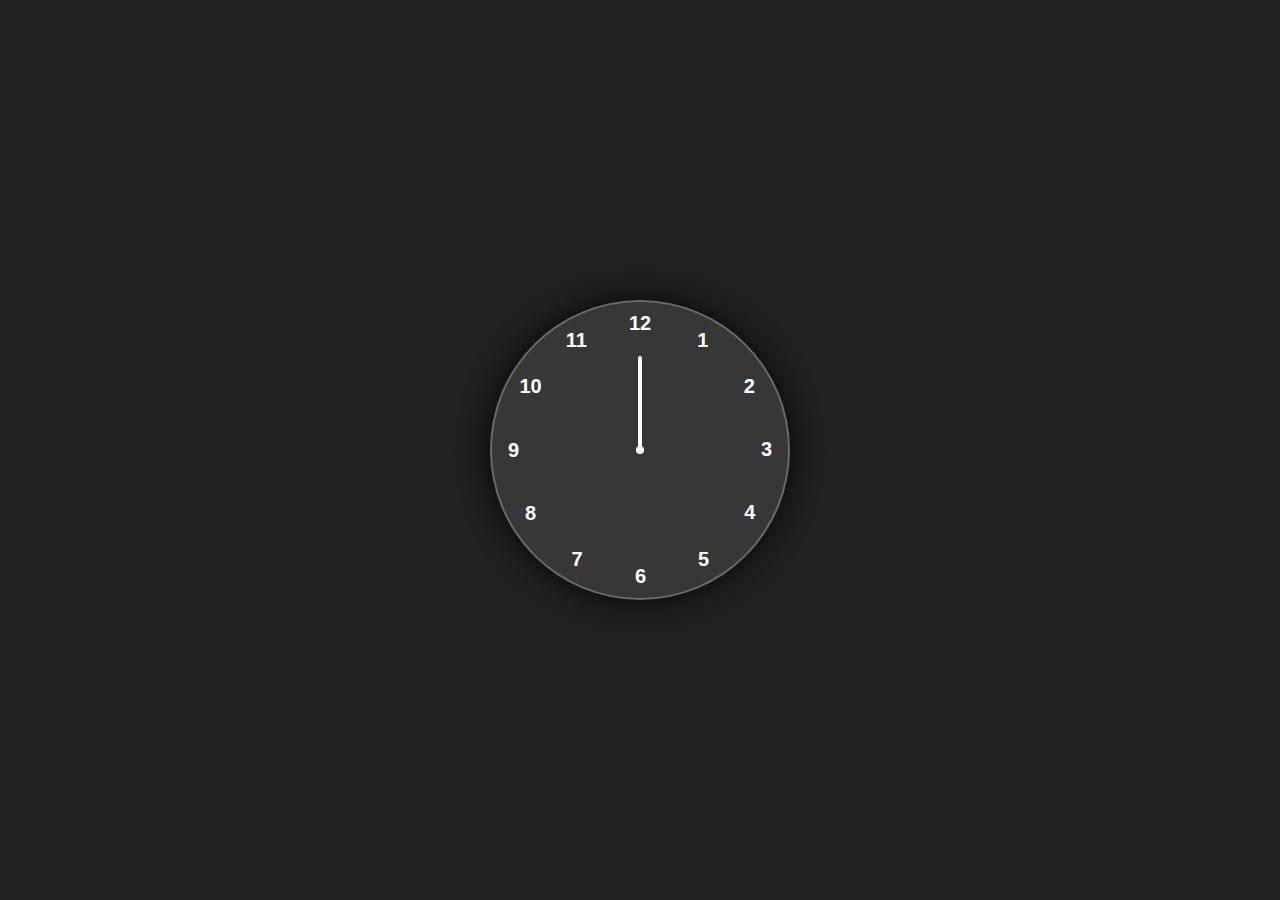
<file: Analog Clock App/index.html>
<!DOCTYPE html>
<html lang="en">
<head>
    <!-- Defines the character encoding and responsive behavior of the page -->
    <meta charset="UTF-8">
    <meta name="viewport" content="width=device-width, initial-scale=1.0">
    
    <!-- Links an external CSS file for styling the clock -->
    <link rel="stylesheet" href="style.css">
    
    <!-- The title that appears in the browser tab -->
    <title>Analog Clock</title>
</head>
<body>
    <!-- Main container for the clock, which houses the clock face and hands -->
    <div class="container">
        <div class="clock">
            <!-- Hour hand: The custom property '--clr' sets the hand's color, '--h' sets its height -->
            <div style = "--clr: #ff3d58; --h: 74px" id="hour" class="hand"><i></i></div>
            
            <!-- Minute hand: The custom property '--clr' sets the hand's color, '--h' sets its height -->
            <div style = "--clr: #00a6ff; --h: 84px" id="min" class="hand"><i></i></div>
            
            <!-- Second hand: The custom property '--clr' sets the hand's color, '--h' sets its height -->
            <div style = "--clr: #ffffff; --h: 94px" id="sec" class="hand"><i></i></div>
            
            <!-- Hour markers from 1 to 12, styled using CSS (assumed to be positioned in a circular layout) -->
            <span style="--i: 1"><b>1</b></span>
            <span style="--i: 2"><b>2</b></span>
            <span style="--i: 3"><b>3</b></span>
            <span style="--i: 4"><b>4</b></span>
            <span style="--i: 5"><b>5</b></span>
            <span style="--i: 6"><b>6</b></span>
            <span style="--i: 7"><b>7</b></span>
            <span style="--i: 8"><b>8</b></span>
            <span style="--i: 9"><b>9</b></span>
            <span style="--i: 10"><b>10</b></span>
            <span style="--i: 11"><b>11</b></span>
            <span style="--i: 12"><b>12</b></span>
        </div>
    </div>
    
    <!-- Links an external JavaScript file that will control the clock's functionality -->
    <script src="script.js"></script>
</body>
</html>
</file>
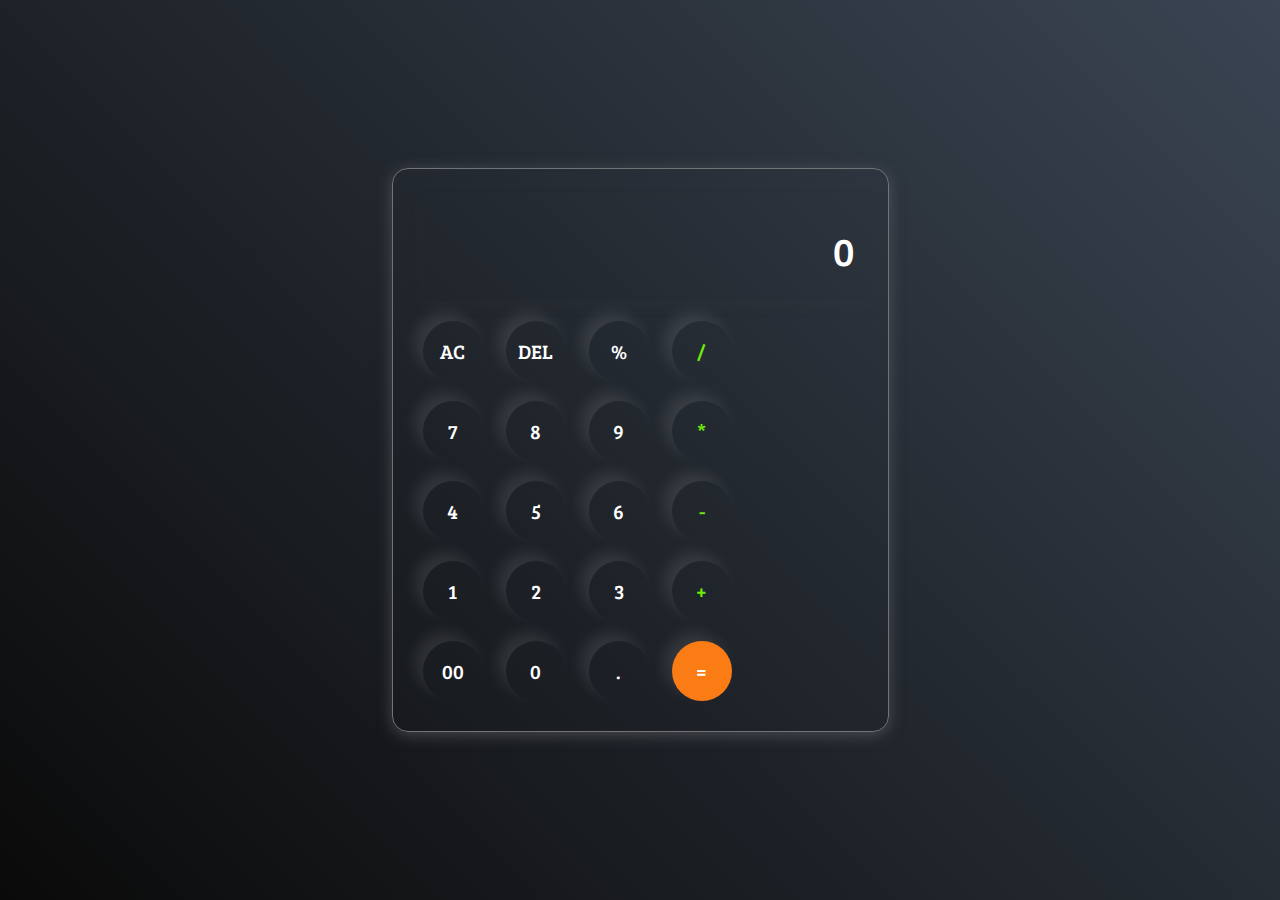
<file: Calculator App/index.html>
<!DOCTYPE html>
<html lang="en">
<head>
    <!-- Meta information about the document -->
    <meta charset="UTF-8"> <!-- Defines the character encoding as UTF-8 -->
    <meta name="viewport" content="width=device-width, initial-scale=1.0"> <!-- Ensures proper scaling on mobile devices -->
    <title>Calculator</title> <!-- Title of the webpage displayed in the browser tab -->
    
    <!-- Link to the external CSS file for styling the calculator -->
    <link rel="stylesheet" href="style.css">
</head>

<body>
    <!-- Calculator container -->
    <div class="calculator">
        <!-- Input box where numbers and results are displayed -->
        <input type="text" placeholder="0" id="inputBox"> <!-- Placeholder text set to "0" by default -->

        <!-- First row of buttons: Clear (AC), Delete (DEL), Percentage (%), and Division (/) -->
        <div>
            <button>AC</button> <!-- Clears all input -->
            <button>DEL</button> <!-- Deletes the last entered character -->
            <button>%</button> <!-- Percentage operator -->
            <button class="operator">/</button> <!-- Division operator (styled as an operator) -->
        </div>

        <!-- Second row of buttons: Numbers 7, 8, 9, and Multiplication (*) -->
        <div>
            <button>7</button> <!-- Button for number 7 -->
            <button>8</button> <!-- Button for number 8 -->
            <button>9</button> <!-- Button for number 9 -->
            <button class="operator">*</button> <!-- Multiplication operator (styled as an operator) -->
        </div>

        <!-- Third row of buttons: Numbers 4, 5, 6, and Subtraction (-) -->
        <div>
            <button>4</button> <!-- Button for number 4 -->
            <button>5</button> <!-- Button for number 5 -->
            <button>6</button> <!-- Button for number 6 -->
            <button class="operator">-</button> <!-- Subtraction operator (styled as an operator) -->
        </div>

        <!-- Fourth row of buttons: Numbers 1, 2, 3, and Addition (+) -->
        <div>
            <button>1</button> <!-- Button for number 1 -->
            <button>2</button> <!-- Button for number 2 -->
            <button>3</button> <!-- Button for number 3 -->
            <button class="operator">+</button> <!-- Addition operator (styled as an operator) -->
        </div>

        <!-- Fifth row of buttons: Double zero (00), Zero (0), Decimal point (.), and Equals (=) -->
        <div>
            <button>00</button> <!-- Button for double zero -->
            <button>0</button> <!-- Button for number 0 -->
            <button>.</button> <!-- Button for decimal point -->
            <button class="equalBtn">=</button> <!-- Equals button (styled as the "equalBtn" class) -->
        </div>
    </div>

    <!-- Link to the external JavaScript file to handle functionality -->
    <script src="script.js"></script>
</body>
</html>
</file>
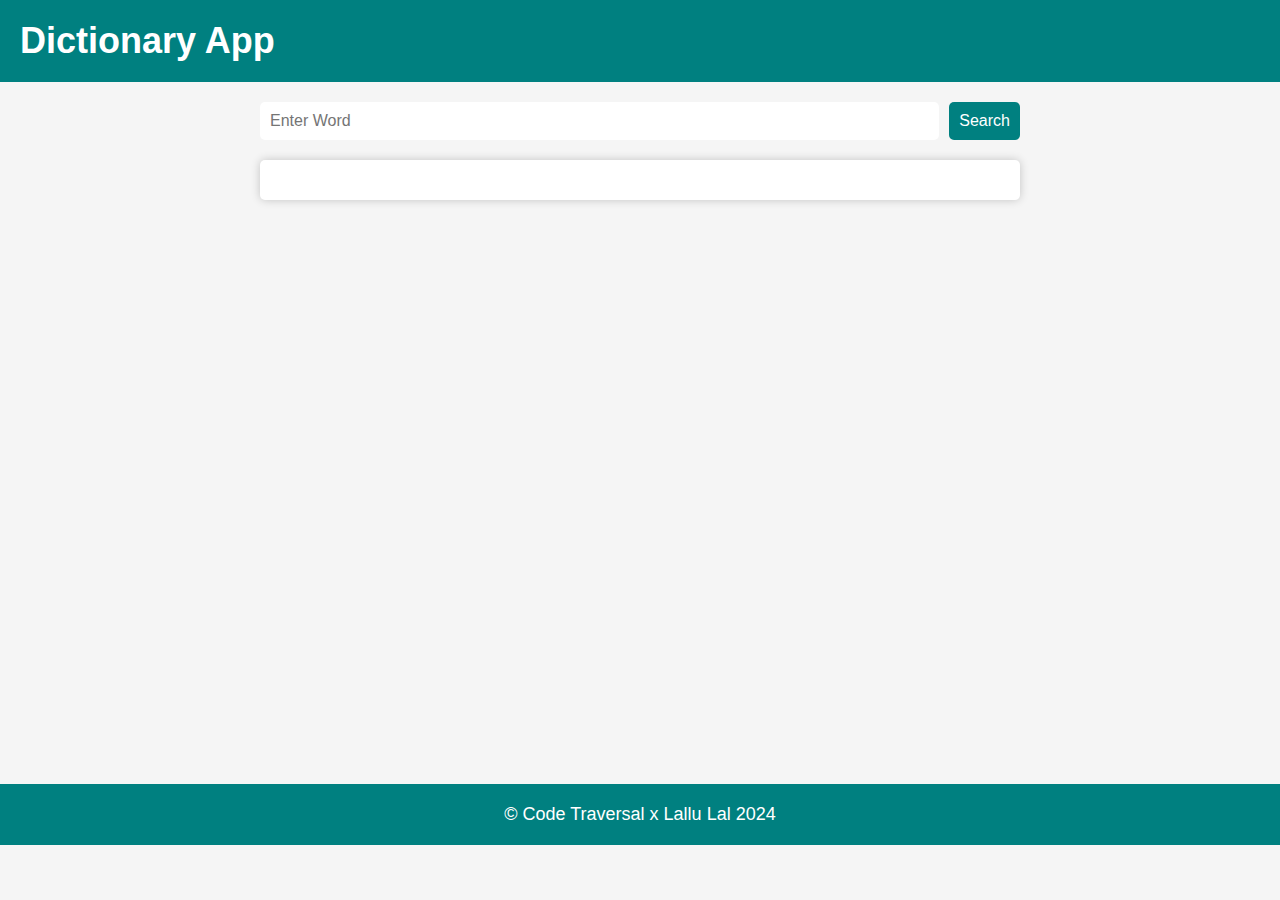
<file: Dictionary App/index.html>
<!DOCTYPE html>
<html lang="en">
<head>
    <!-- Meta information about the document -->
    <meta charset="UTF-8"> <!-- Defines the character encoding as UTF-8 -->
    <meta name="viewport" content="width=device-width, initial-scale=1.0"> <!-- Ensures proper scaling on mobile devices -->
    <title>Dictionary App - JavaScript Project</title> <!-- Title of the webpage displayed in the browser tab -->
    
    <!-- Link to external CSS file for styling -->
    <link rel="stylesheet" href="style.css"> <!-- This link imports the CSS file for styling the page -->
</head>

<body>
    <!-- Header section of the webpage -->
    <header>
        <!-- Navigation section inside the header -->
        <nav>
            <!-- Main heading of the app -->
            <h1>Dictionary App</h1> <!-- Title of the app displayed in the header -->
        </nav>
    </header>

    <!-- Main content area of the webpage -->
    <main>
        <!-- The form where users will input words to search for -->
        <form action="">
            <!-- Input field for users to enter the word they want to search -->
            <input type="text" placeholder="Enter Word"> <!-- Placeholder text helps users know what to enter -->
            <!-- Submit button to trigger the search functionality -->
            <button type="submit">Search</button> <!-- Button triggers the search functionality -->
        </form>

        <!-- Div where the search results will be displayed dynamically -->
        <div class="result"></div> <!-- This section will be populated with data from the JavaScript code -->
    </main>

    <!-- Footer section -->
    <footer>
        <p>&copy; Code Traversal x Lallu Lal 2024</p> <!-- Footer copyright information -->
    </footer>

    <!-- Link to external JavaScript file -->
    <script src="script.js"></script> <!-- This script tag imports the JavaScript file that handles the functionality -->
</body>
</html>
</file>
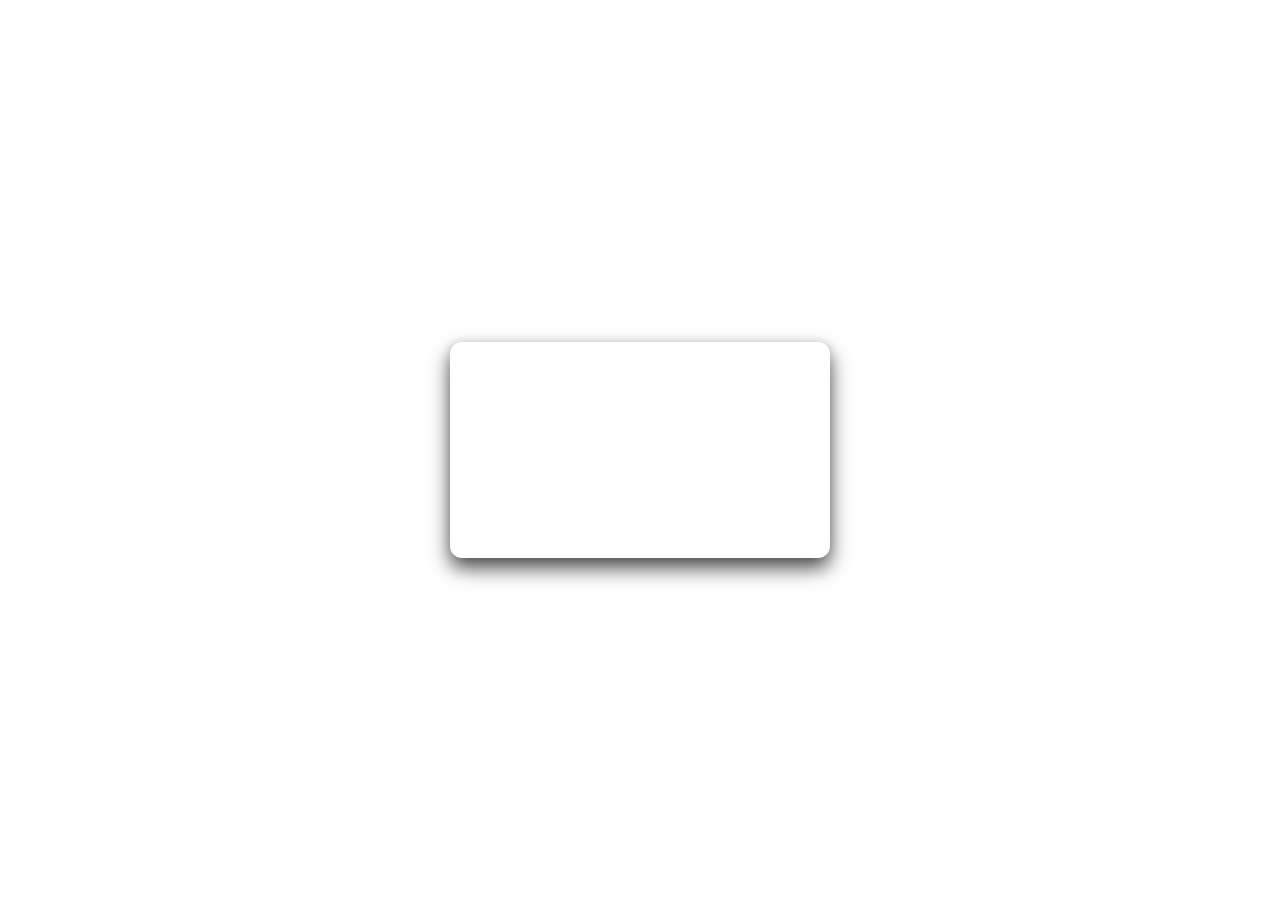
<file: Digital Clock/index.html>
<!DOCTYPE html>
<html lang="en">
<!-- Specifies the document type and declares it as HTML5. The "lang" attribute in <html> specifies the language of the content as English. -->
<head>
    <!-- <head> contains metadata and other important information for the document, but it is not visible in the browser. -->

    <meta charset="UTF-8">
    <!-- Specifies the character encoding for the document, ensuring it displays special characters correctly. "UTF-8" is a standard encoding. -->

    <meta name="viewport" content="width=device-width, initial-scale=1.0">
    <!-- Ensures that the page is responsive and scales properly on different devices. The "width=device-width" makes the page use the full width of the device's screen, and "initial-scale=1.0" sets the initial zoom level. -->

    <link rel="stylesheet" href="style.css">
    <!-- Links an external CSS file named "style.css" to style the HTML elements on the page. -->

    <title>Digital Clock</title>
    <!-- Specifies the title of the page that will be displayed on the browser tab. -->
</head>

<body>
    <!-- The <body> tag contains the visible content of the web page. -->

    <div class="clock">
        <!-- Creates a container (a <div>) for the clock. The class "clock" can be styled using CSS in the linked "style.css". -->
        
        <h1 id="time"></h1>
        <!-- A heading element (<h1>) where the current time will be displayed. It has an "id" of "time" to uniquely identify it for JavaScript manipulation. -->

        <span id="timeformat"></span>
        <!-- A <span> element where you can add the time format (e.g., AM/PM) next to the time. It also has a unique "id" for future JavaScript use. -->
    </div>

    <script src="script.js"></script>
    <!-- Links an external JavaScript file named "script.js" that will handle the logic for the digital clock. -->
</body>
</html>
</file>
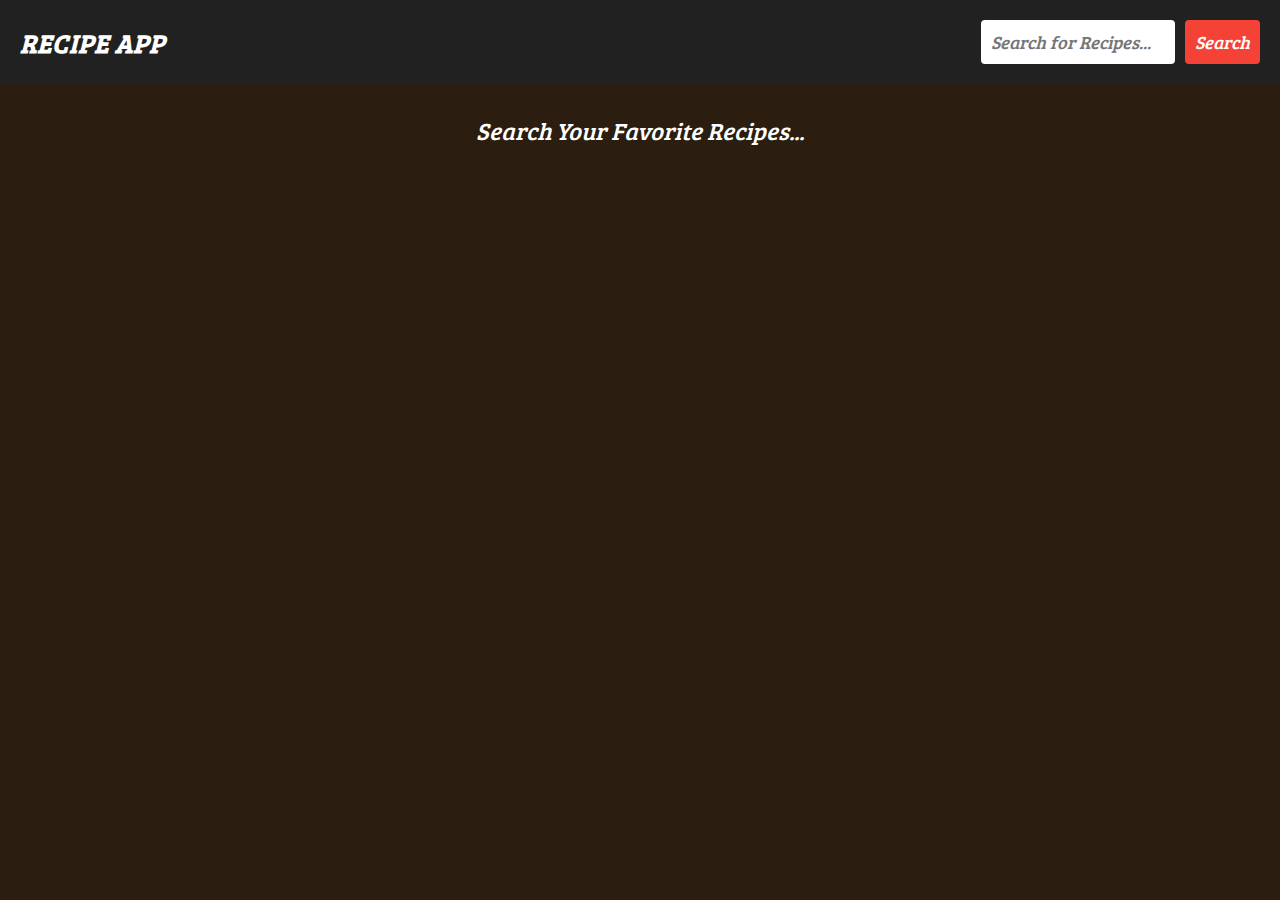
<file: Recipe App/index.html>
<!DOCTYPE html>
<html lang="en">
<head>
    <!-- Meta information about the document -->
    <meta charset="UTF-8"> <!-- Defines the character encoding as UTF-8 -->
    <meta name="viewport" content="width=device-width, initial-scale=1.0"> <!-- Ensures the page scales well on mobile devices -->

    <!-- Link to the external CSS file for styling the Recipe App -->
    <link rel="stylesheet" href="style.css">

    <!-- Link to the Font Awesome library for icons -->
    <link rel="stylesheet" href="https://cdnjs.cloudflare.com/ajax/libs/font-awesome/5.15.1/css/all.min.css" 
        integrity="sha512-+4zCK9k+qNFUR5X+cKL9EIR+ZOhtIloNl9GIKS57V1MyNsYpYcUrUeQc9vNfzsWfV28IaLL3i96P9sdNyeRssA==" 
        crossorigin="anonymous" referrerpolicy="no-referrer" />

    <!-- Page title -->
    <title>Recipe App</title>
</head>

<body>
    <!-- Header section -->
    <header>
        <nav>
            <!-- App title -->
            <h1>Recipe App</h1>

            <!-- Search form -->
            <form>
                <!-- Text input field for searching recipes -->
                <input type="text" placeholder="Search for Recipes..." class="searchBox">
                
                <!-- Submit button for the search -->
                <button type="submit" class="searchBtn">Search</button>
            </form>
        </nav>
    </header>

    <!-- Main content section -->
    <main>
        <section>
            <!-- Container to hold and display recipe search results -->
            <div class="recipe-container">
                <!-- Default message prompting users to search for recipes -->
                <h2>Search Your Favorite Recipes...</h2>
            </div>

            <!-- Container to display individual recipe details -->
            <div class="recipe-details">
                <!-- Close button for the recipe details section, using a Font Awesome icon -->
                <button type="button" class="recipe-close-btn">
                    <i class="fas fa-times"></i> <!-- Font Awesome icon for 'close' (a cross mark) -->
                </button>
                
                <!-- Content area to display details of the selected recipe -->
                <div class="recipe-details-content"></div>
            </div>
        </section>
    </main>

    <!-- Link to the external JavaScript file that will handle functionality -->
    <script src="script.js"></script>
</body>
</html>
</file>
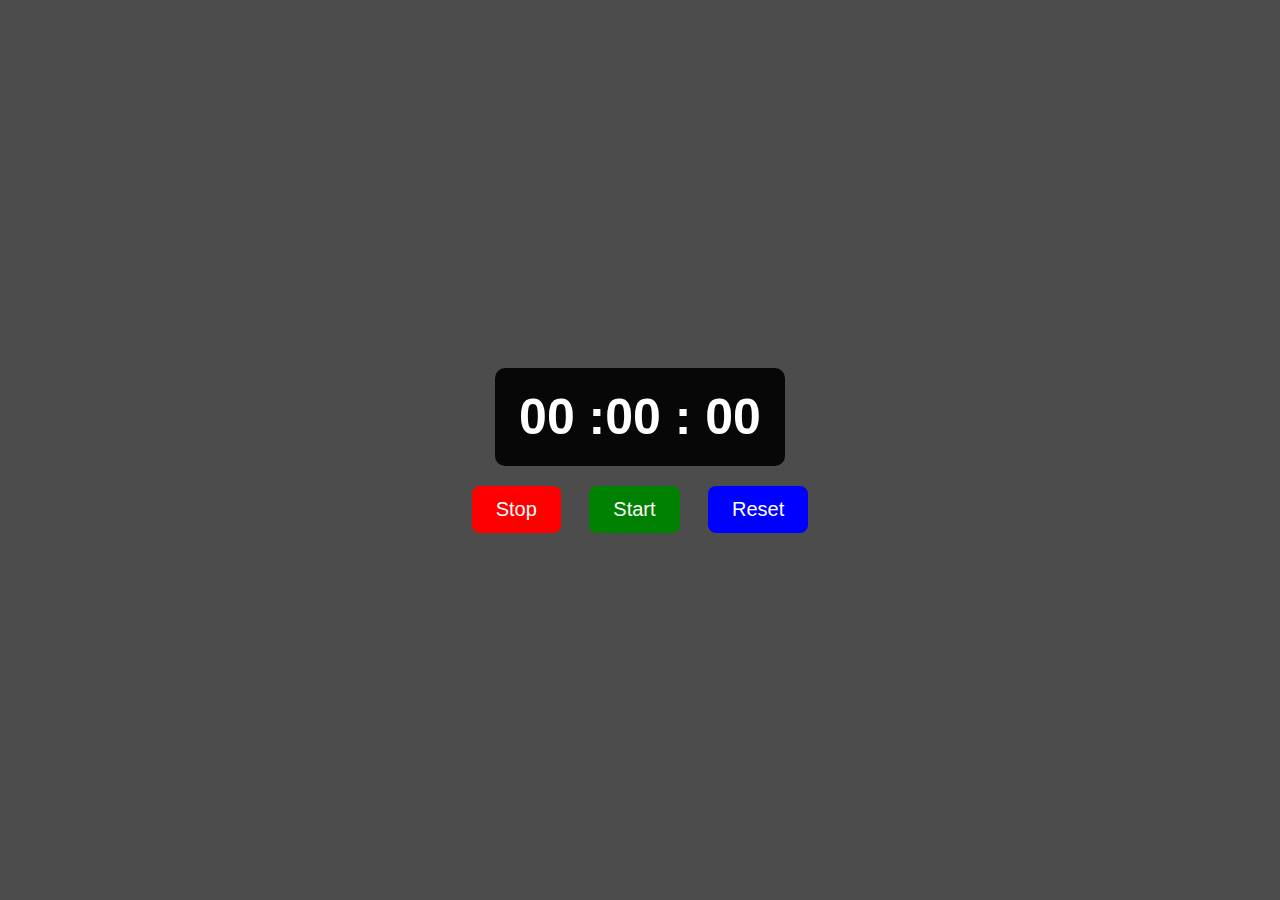
<file: StopWach App/index.html>
<!DOCTYPE html>
<html lang="en">
<head>
    <!-- Metadata settings for character encoding and responsive design -->
    <meta charset="UTF-8">
    <meta name="viewport" content="width=device-width, initial-scale=1.0">
    
    <!-- Link to an external stylesheet (CSS) for styling the stopwatch -->
    <link rel="stylesheet" href="style.css">
    
    <!-- Title of the webpage that will be displayed on the browser tab -->
    <title>StopWatch</title>
</head>
<body>
    <!-- Stopwatch display container -->
    <div class="stopwatch">
        <!-- Display area for the timer (initially set to 00:00:00) -->
        <div class="timerDisplay">00 :00 : 00</div>
    </div>
    
    <!-- Button controls for Start, Stop, and Reset -->
    <div class="buttons">
        <!-- Stop button, with red color defined using the custom CSS property '--clr' -->
        <button id="stopBtn" class="btn" style="--clr:red">Stop</button>
        
        <!-- Start button, with green color defined using the custom CSS property '--clr' -->
        <button id="startBtn" class="btn" style="--clr:green">Start</button>
        
        <!-- Reset button, with blue color defined using the custom CSS property '--clr' -->
        <button id="resetBtn" class="btn" style="--clr:blue">Reset</button>
    </div>
    
    <!-- Link to the external JavaScript file that will handle the stopwatch functionality -->
    <script src="script.js"></script>
</body>
</html>
</file>
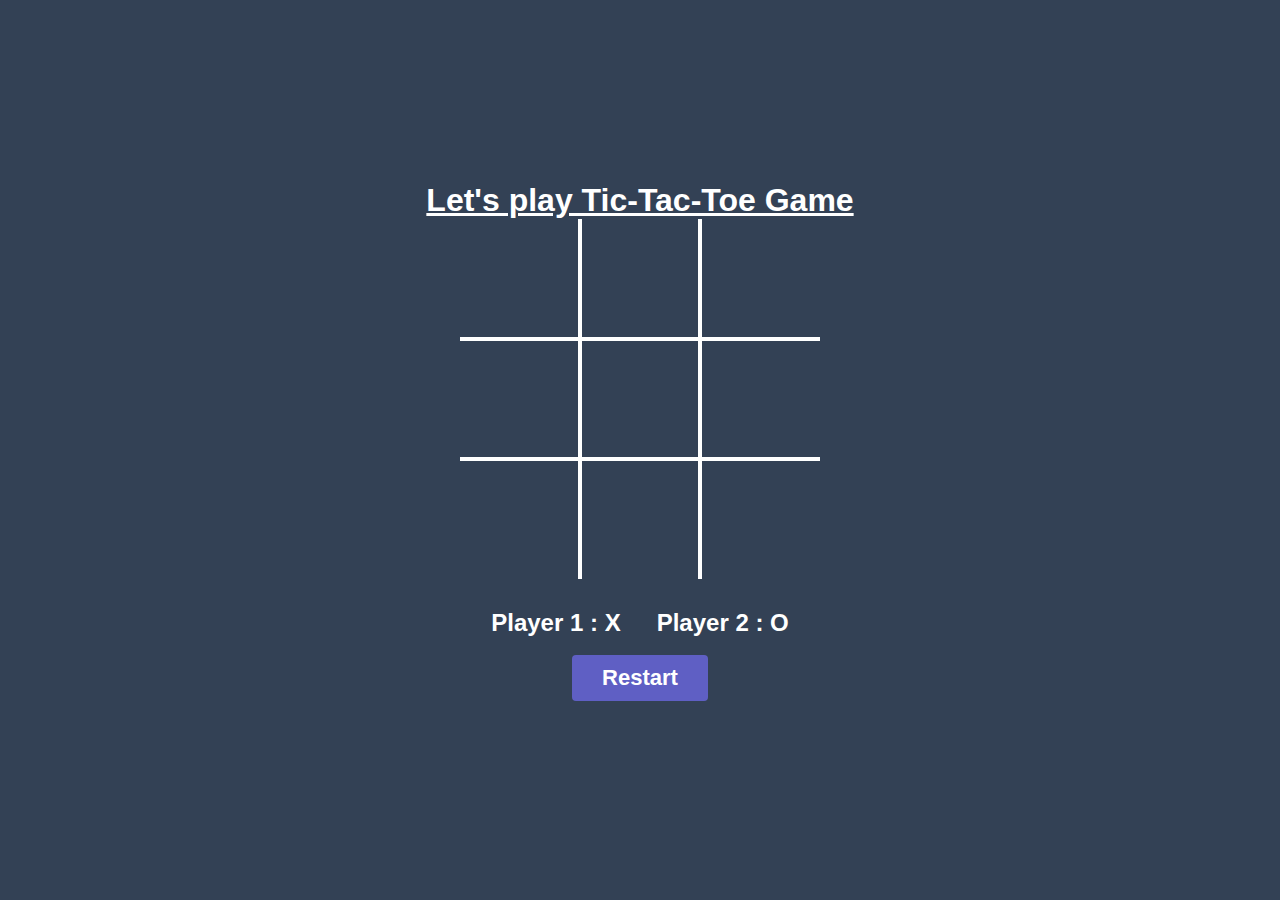
<file: Tic Tac Toe/index.html>
<!DOCTYPE html>
<html lang="en">
<head>
    <!-- Declares the document type (HTML5) and specifies the language of the page as English -->
    <meta charset="UTF-8">
    <!-- Ensures the page scales correctly on different devices by setting the viewport width and zoom level -->
    <meta name="viewport" content="width=device-width, initial-scale=1.0">
    <!-- Links to an external CSS file (style.css) for styling the page -->
    <link rel="stylesheet" href="style.css">
    <!-- Sets the title of the webpage (displayed on the browser tab) -->
    <title>Tic Tac Toe Game</title>
</head>
<body>
    <!-- Main container for the game content -->
    <div class="container">
        <!-- Main heading for the game -->
        <h1>Let's play Tic-Tac-Toe Game</h1>
        
        <!-- Game board with 9 cells for the Tic-Tac-Toe grid -->
        <div class="game-board">
            <div class="cell"></div> <!-- Empty cell 1 -->
            <div class="cell"></div> <!-- Empty cell 2 -->
            <div class="cell"></div> <!-- Empty cell 3 -->
            <div class="cell"></div> <!-- Empty cell 4 -->
            <div class="cell"></div> <!-- Empty cell 5 -->
            <div class="cell"></div> <!-- Empty cell 6 -->
            <div class="cell"></div> <!-- Empty cell 7 -->
            <div class="cell"></div> <!-- Empty cell 8 -->
            <div class="cell"></div> <!-- Empty cell 9 -->
        </div>

        <!-- Section displaying players' information (Player 1 with "X", Player 2 with "O") -->
        <div class="game-players">
            <div class="player player1">Player 1 : X</div> <!-- Displays Player 1 (X) -->
            <div class="player player2">Player 2 : O</div> <!-- Displays Player 2 (O) -->
        </div>

        <!-- Button to restart the game -->
        <button class="restartBtn">Restart</button>

        <!-- Alert box to display game status (e.g., winner announcement) -->
        <div class="alertBox">Alert</div>
    </div>

    <!-- Links to an external JavaScript file (script.js) for game logic -->
    <script src="script.js"></script>
</body>
</html>
</file>
<file: Analog Clock App/style.css>
/* Apply universal styles to all elements */
*{
    margin: 0; /* Remove default margin */
    padding: 0; /* Remove default padding */
    box-sizing: border-box; /* Ensure padding and border are included in element's width and height */
    font-family: sans-serif; /* Set a universal sans-serif font */
    color: #ffff; /* Set the default text color to white */
}

/* Style for the body */
body{
    display: flex; /* Use flexbox to align content */
    justify-content: center; /* Center content horizontally */
    align-items: center; /* Center content vertically */
    min-height: 100vh; /* Set the minimum height to 100% of the viewport height */
    background-color: #212121; /* Set a dark background color */
}

/* Container holding the clock */
.container{
    position: relative; /* Set the container to relative for positioning purposes */
}

/* Style for the clock */
.clock{
    width: 300px; /* Set clock width */
    height: 300px; /* Set clock height */
    border-radius: 50%; /* Make the clock round */
    background-color: rgba(255, 255, 255, 0.1); /* Apply a light transparent background */
    border: 2px solid rgba(255, 255, 255, 0.25); /* Light semi-transparent border */
    box-shadow: 0px 0px 30px rgba(0, 0, 0, 0.9); /* Apply a dark shadow to give depth */
    display: flex; /* Use flexbox to position clock hands and numbers */
    justify-content: center; /* Center clock hands horizontally */
    align-items: center; /* Center clock hands vertically */
}

/* Styling for clock's hour markers (numbers) */
.clock span{
    position: absolute; /* Position them absolutely within the clock */
    transform: rotate(calc(30deg * var(--i))); /* Rotate them according to their position on the clock face (each is 30 degrees apart) */
    inset: 12px; /* Offset the markers slightly inward from the clock's edge */
    text-align: center; /* Center the text inside each marker */
}

/* Styling the actual text (numbers) inside the clock markers */
.clock span b{
    transform: rotate(calc(-30deg * var(--i))); /* Rotate the text back to make it upright */
    display: inline-block; /* Ensure that rotation affects only the text */
    font-size: 20px; /* Set the font size of the numbers */
}

/* Central point (pivot) of the clock */
.clock::before{
    content: ''; /* Create an empty element (dot) */
    position: absolute; /* Position the dot at the center */
    width: 8px; /* Set width of the central dot */
    height: 8px; /* Set height of the central dot */
    border-radius: 50%; /* Make the dot circular */
    background-color: #ffff; /* Make the dot white */
    z-index: 2; /* Ensure the dot appears above the clock hands */
}

/* Base styles for the clock hands */
.hand{
    position: absolute; /* Position hands within the clock */
    display: flex; /* Use flexbox to align the hand */
    justify-content: center; /* Center horizontally */
    align-items: flex-end; /* Align the hand to the bottom (the pivot) */
}

/* Style for the actual hand (the thin bar that moves) */
.hand i{
    position: absolute; /* Position the hand within the clock hand container */
    background-color: var(--clr); /* Set hand color using a custom property */
    width: 4px; /* Set the hand width */
    height: var(--h); /* Set the hand height dynamically using a custom property */
    border-radius: 8px; /* Round the hand edges slightly */
}
</file>
<file: Dictionary App/style.css>
/* Defining CSS variables for reusability throughout the stylesheet */
:root {
    --primary-color: #008080; /* Teal color used for headers, buttons, etc. */
    --bcg-color: #f5f5f5; /* Light background color for the body */
    --padding: 20px; /* Padding used throughout the elements */
    --text-color: #fff; /* White text color */
    --border-radius: 5px; /* Border radius for rounded corners */
}

/* Applying base styles to all elements */
* {
    margin: 0; /* Remove default margins */
    padding: 0; /* Remove default padding */
    box-sizing: border-box; /* Ensures padding and borders are included in the element's total width/height */
}

/* Styling the body element */
body {
    font-family: Arial, Helvetica, sans-serif; /* Font family used for the entire page */
    background-color: var(--bcg-color); /* Applying the background color from the root variable */
    width: 100vw; /* Sets the width to the full viewport */
}

/* Styling the header section */
header {
    background-color: var(--primary-color); /* Header background color set to teal */
    padding: var(--padding); /* Padding applied to the header */
    color: var(--text-color); /* White text color */
}

/* Styling the header's h1 (main heading) */
header h1 {
    font-size: 36px; /* Large font size for the header title */
}

/* Styling the main section */
main {
    min-height: 78vh; /* Minimum height to cover most of the screen */
    padding: var(--padding); /* Adding padding inside the main section */
    max-width: 800px; /* Limiting the width to 800px for readability */
    margin: 0 auto; /* Centering the main content horizontally */
}

/* Styling the form inside the main section */
main form {
    display: flex; /* Flexbox layout to align input and button */
    justify-content: center; /* Centers form elements horizontally */
}

/* Styling input, button, and anchor tags inside the result div */
form input[type="text"], button[type="submit"], .result div a {
    border: none; /* Removing borders */
    font-size: 16px; /* Setting font size */
    font-weight: 500; /* Medium font weight */
    border-radius: var(--border-radius); /* Rounded corners from the root variable */
    padding: calc(var(--padding) / 2); /* Half the padding of the root variable */
}

/* Styling the text input field */
form input[type="text"] {
    flex-grow: 1; /* Makes the input field grow to fill available space */
}

/* Styling the submit button */
form button[type="submit"] {
    background-color: var(--primary-color); /* Button background color is teal */
    color: var(--text-color); /* Button text color is white */
    margin-left: 10px; /* Adds a gap between the input and the button */
    cursor: pointer; /* Changes the cursor to pointer on hover */
}

/* Styling the footer */
footer {
    background-color: var(--primary-color); /* Footer background color is teal */
    color: var(--text-color); /* Footer text color is white */
    padding: var(--padding); /* Padding applied from the root variable */
    text-align: center; /* Centers the text */
    font-size: 18px; /* Sets font size for footer text */
    position: fixed; /* Fixes the footer at the bottom of the viewport */
    width: 100%; /* Ensures the footer stretches across the width of the viewport */
}

/* Styling the result div where word data is displayed */
.result {
    background-color: #fff; /* White background for the result */
    padding: var(--padding); /* Padding from root variable */
    border-radius: var(--border-radius); /* Rounded corners from root variable */
    margin-top: 20px; /* Adds space above the result section */
    box-shadow: 0px 0px 10px rgba(0, 0, 0, 0.2); /* Adds a soft shadow for a subtle 3D effect */
}

/* Styling the paragraph elements inside the result div */
.result p {
    margin-top: 10px; /* Adds space above each paragraph */
}

/* Styling the part of speech paragraph in italics and a lighter color */
.result p[class="partOfSpeech"] {
    font-style: italic; /* Italicizes the part of speech text */
    color: #808080; /* Gray color */
    margin-top: 2px; /* Reduces the space above the part of speech */
}

/* Styling the div inside the result div */
.result div {
    margin-top: 20px; /* Adds space above the anchor (link) section */
}

/* Styling anchor tags inside result div */
.result div a {
    text-decoration: none; /* Removes underline from the link */
    background-color: var(--primary-color); /* Teal background for the link */
    color: var(--text-color); /* White text color */
}

/* Styling list items for antonyms and synonyms inside the result */
.result li {
    padding: calc(var(--padding) / 6); /* Adds padding to list items */
    margin-left: 20px; /* Indents list items */
}

/* Media query for screens smaller than 320px (small mobile devices) */
@media screen and (max-width: 320px) {
    main form {
        flex-direction: column; /* Stacks input and button vertically */
    }
    form button[type="submit"] {
        margin-left: 0px; /* Removes horizontal margin */
        margin-top: 10px; /* Adds space between input and button */
    }
}
</file>
<file: Digital Clock/style.css>
*{
    margin: 0;
    padding: 0;
    box-sizing: border-box;
    font-family: Arial, Helvetica, sans-serif;
}
/* 
The universal selector (*) applies the following styles to all elements:
- Removes default margins and padding.
- Uses `box-sizing: border-box` to include padding and borders in the element's total width and height.
- Sets the font family to Arial, Helvetica, or a sans-serif fallback.
*/

body{
    display: flex;
    justify-content: center;
    align-items: center;
    min-height: 100vh;
    background: url("https://plus.unsplash.com/premium_photo-1673726864881-49e0f3816082?q=80&w=1768&auto=format&fit=crop&ixlib=rb-4.0.3&ixid=M3wxMjA3fDB8MHxwaG90by1wYWdlfHx8fGVufDB8fHx8fA%3D%3D") no-repeat;
    background-size: cover;
}
/* 
The <body> tag styles:
- Uses flexbox to center the content both horizontally (`justify-content: center`) and vertically (`align-items: center`).
- `min-height: 100vh` ensures the body takes up at least 100% of the viewport height.
- `background` adds a background image and ensures it doesn't repeat.
- `background-size: cover` makes sure the image covers the entire background area proportionally.
*/

.clock{
    width: 100%;
    max-width: 380px;
    display: flex;
    justify-content: center;
    align-items: center;
    box-shadow: 0px 0px 10px rgba(0, 0, 0, 0.1), 0px 10px 20px rgba(0, 0, 0, 0.7);
    height: 24vh;
    border-radius: 12px;
    padding: 20px;
}
/* 
The .clock class styles the container of the clock:
- Sets the width to 100%, but limits it to a maximum of 380px.
- Uses flexbox to center the content inside the clock.
- Adds a shadow with two layers for a slight glow effect.
- Sets the height to 24% of the viewport height.
- `border-radius: 12px` rounds the corners of the clock.
- Adds padding of 20px inside the clock for spacing.
*/

.clock h1{
    font-size: 3.5rem;
    font-weight: 600;
}
/* 
The <h1> inside .clock styles:
- Sets a large font size (3.5rem) for the clock display.
- Uses a font-weight of 600, making the text semi-bold.
*/

.clock span{
    position: relative;
    top: -13%;
    margin: 5px;
    font-size: 20px;
    font-weight: 700;
}
/* 
The <span> inside .clock styles:
- Positions the span slightly above the baseline of the clock (`top: -13%`) for alignment.
- Adds a 5px margin for spacing.
- Sets the font size to 20px and makes the text bold with a font-weight of 700.
*/

@media screen and (max-width: 274px) {
    .clock{
        max-width: 210px;
        padding: 5px;
    }
    .clock h1{
        font-size: 2.1rem;
    }
}
/* 
A media query for screens with a width of 274px or less:
- Limits the clock's max-width to 210px.
- Reduces the padding to 5px to save space.
- Shrinks the font size of <h1> to 2.1rem to fit smaller screens.
*/

@media screen and (min-width: 275px) and (max-width: 400px){
    .clock{
        max-width: 260px;
        padding: 5px;
    }
    .clock h1{
        font-size: 2.4rem;
    }
}
/* 
A media query for screens between 275px and 400px in width:
- Limits the clock's max-width to 260px.
- Keeps the padding at 5px.
- Adjusts the font size of <h1> to 2.4rem, suitable for medium-sized screens.
*/
</file>
<file: Recipe App/style.css>
/* Importing the Bree Serif font from Google Fonts */
@import url('https://fonts.googleapis.com/css2?family=Bree+Serif&display=swap');

/* Universal styles applied to all elements */
* {
    margin: 0;
    padding: 0;
    box-sizing: border-box;  /* Ensures padding and border are included in element's total width and height */
    font-family: 'Bree Serif', serif;  /* Applies the Bree Serif font to all text */
    font-weight: 500;  /* Medium weight for text */
    font-style: italic;  /* Italic style for all text */
}

/* Styling for the body element */
body {
    background-color: #2b1d0f;  /* Dark brown background color */
    color: #fff;  /* White text color */
}

/* Styling for the header's navigation bar */
header nav {
    background-color: #212121;  /* Dark grey background for the nav bar */
    padding: 20px;  /* Padding inside the nav bar */
    display: flex;  /* Flexbox layout for horizontal alignment */
    justify-content: space-between;  /* Space between header elements */
    align-items: center;  /* Align items vertically center */
    z-index: 1;  /* Ensures nav is above other content */
}

/* Styling for the heading in the nav bar */
header nav h1 {
    font-size: 26px;  /* Font size for the heading */
    font-weight: 700;  /* Bold weight for the heading */
    letter-spacing: 1px;  /* Slightly spaced letters */
    text-transform: uppercase;  /* Uppercase text */
}

/* Styling for the form within the nav bar */
header nav form {
    display: flex;  /* Flexbox layout for form elements */
    justify-content: center;  /* Center items horizontally */
}

/* Styling for the text input in the form */
form input[type="text"] {
    flex-grow: 1;  /* Allows the input to expand and fill available space */
    margin-right: 10px;  /* Margin on the right side of the input */
}

/* Common styling for the text input and submit button in the form */
form input[type="text"], button[type="submit"] {
    border: none;  /* Removes default border */
    font-size: 18px;  /* Font size for text input and button */
    padding: 10px;  /* Padding inside the input and button */
    border-radius: 4px;  /* Rounded corners */
}

/* Styling for the submit button in the form */
form button[type="submit"] {
    background-color: #f44336;  /* Red background color */
    color: #fff;  /* White text color */
    cursor: pointer;  /* Pointer cursor on hover */
    transition: background-color 0.2s ease-in-out;  /* Smooth transition effect for background color */
}

/* Hover effect for buttons: change background color */
form button[type="submit"]:hover, .recipe button:hover, .recipe-close-btn:hover {
    background-color: #64c48f;  /* Change background to a green shade on hover */
}

/* Styling for the container of recipes */
.recipe-container {
    text-align: center;  /* Center-aligns text within the container */
    margin: 20px;  /* Margin around the container */
    display: grid;  /* Grid layout for responsive design */
    grid-template-columns: repeat(auto-fit, minmax(300px, 1fr));  /* Responsive columns */
    grid-gap: 40px;  /* Gap between grid items */
    width: 80%;  /* Container width */
    margin: 10px auto;  /* Center container horizontally */
    padding: 20px;  /* Padding inside the container */
    place-items: center;  /* Center items within the grid cells */
}

/* Styling for each recipe card */
.recipe {
    background-color: #fff;  /* White background for recipe cards */
    display: flex;  /* Flexbox layout for vertical arrangement */
    flex-direction: column;  /* Column direction for flex items */
    color: #000;  /* Black text color */
    border-radius: 6px;  /* Rounded corners */
    box-shadow: 0 5px 10px rgba(78, 73, 73, 0.1), -5px -5px 10px rgba(34, 34, 34, 0.5);  /* Shadow effect */
    cursor: pointer;  /* Pointer cursor on hover */
    max-width: 350px;  /* Maximum width of the recipe card */
    transition: transform 0.3s ease-in-out;  /* Smooth scale transformation on hover */
}

/* Hover effect for recipe cards: slightly enlarge the card */
.recipe:hover {
    transform: scale(1.05);  /* Enlarge the card */
}

/* Styling for images within recipe cards */
.recipe img {
    height: 300px;  /* Fixed height for images */
}

/* Styling for recipe titles */
.recipe h3 {
    font-size: 24px;  /* Font size for recipe titles */
    margin-block: 5px;  /* Margin on top and bottom of the title */
}

/* Styling for text paragraphs within recipe cards */
.recipe p {
    font-size: 20px;  /* Font size for paragraphs */
    color: #4a4a4a;  /* Dark grey color for text */
    margin: 5px 0;  /* Margin on top and bottom of the paragraphs */
}

/* Styling for spans within recipe cards (e.g., for dish and category) */
.recipe span {
    font-weight: 600;  /* Bold text */
}

/* Styling for buttons within recipe cards */
.recipe button {
    font-size: 20px;  /* Font size for buttons */
    font-weight: 600;  /* Bold text */
    padding: 10px;  /* Padding inside buttons */
    border-radius: 5px;  /* Rounded corners */
    border: none;  /* Removes default border */
    cursor: pointer;  /* Pointer cursor on hover */
    margin: 10px auto;  /* Margin around buttons */
    background-color: #000000;  /* Black background color */
    color: #fff;  /* White text color */
}

/* Styling for the recipe details popup */
.recipe-details {
    display: none;  /* Hidden by default */
    position: fixed;  /* Fixed position relative to the viewport */
    top: 50%;  /* Center vertically */
    left: 50%;  /* Center horizontally */
    transform: translate(-50%, -50%);  /* Center the element */
    background-color: #694c2f;  /* Dark brown background color */
    border-radius: 12px;  /* Rounded corners */
    width: 40%;  /* Width of the popup */
    height: 60%;  /* Height of the popup */
    font-size: 20px;  /* Font size for text in the popup */
    transition: all 0.5s ease-in-out;  /* Smooth transition for appearance */
    overflow-y: scroll;  /* Scroll if content overflows vertically */
}

/* Padding inside the recipe details content */
.recipe-details-content {
    padding: 30px;  /* Padding inside the content area */
}

/* Styling for the recipe name in the popup */
.recipeName {
    text-align: center;  /* Center-align text */
    text-transform: uppercase;  /* Uppercase text */
    text-decoration: underline;  /* Underlined text */
}

/* Styling for ingredient list items */
.ingredientList li {
    margin-top: 10px;  /* Margin on top of list items */
    margin-left: 20px;  /* Margin on the left side */
}

/* Margin for various sections within the recipe details */
.recipeName, .ingredientList, .recipeInstructions {
    margin-bottom: 20px;  /* Margin at the bottom */
}

/* Styling for the instructions in the recipe details */
.recipeInstructions p {
    line-height: 30px;  /* Line height for better readability */
    white-space: pre-line;  /* Preserve white spaces and new lines */
}

/* Styling for the close button in the recipe details popup */
.recipe-close-btn {
    border: none;  /* Removes default border */
    font-size: 18px;  /* Font size for the close button */
    padding: 8px;  /* Padding inside the button */
    border-radius: 4px;  /* Rounded corners */
    background-color: #f44336;  /* Red background color */
    color: #fff;  /* White text color */
    position: absolute;  /* Absolute positioning within the popup */
    top: 20px;  /* Distance from the top */
    right: 20px;  /* Distance from the right */
    width: 30px;  /* Width of the button */
    height: 30px;  /* Height of the button */
    display: flex;  /* Flexbox layout for centering icon */
    justify-content: center;  /* Center content horizontally */
    align-items: center;  /* Center content vertically */
}

/* Styling for the scrollbar in the recipe details popup */
.recipe-details::-webkit-scrollbar {
    width: 10px;  /* Width of the scrollbar */
}

.recipe-details::-webkit-scrollbar-thumb {
    background: #b5b5ba;  /* Color of the scrollbar thumb */
    border-radius: 16px;  /* Rounded corners for the scrollbar thumb */
}

/* Styling for the main scrollbar */
body::-webkit-scrollbar {
    width: 16px;  /* Width of the scrollbar */
}

body::-webkit-scrollbar-thumb {
    background: #a1a1a1;  /* Color of the scrollbar thumb */
}

body::-webkit-scrollbar-track {
    background: #ebebeb;  /* Background color of the scrollbar track */
}

/* Responsive styles for screens smaller than 600px */
@media screen and (max-width: 600px) {
    header nav {
        flex-direction: column;  /* Stack nav items vertically */
    }

    header nav form {
        width: 80%;  /* Form width on small screens */
        margin-top: 20px;  /* Margin on top of the form */
    }
}
</file>
<file: Calculator App/style.css>
/* Importing a custom font "Bree Serif" from Google Fonts */
@import url('https://fonts.googleapis.com/css2?family=Bree+Serif&display=swap');

* {
    /* Resetting margin and padding for all elements to zero */
    margin: 0;
    padding: 0;
    
    /* Ensures padding and border are included within element's total width and height */
    box-sizing: border-box;

    /* Applying the "Bree Serif" font to all elements */
    font-family: "Bree Serif", serif;
}

/* Styling the body */
body {
    width: 100%; /* Full width of the viewport */
    height: 100vh; /* Full height of the viewport */
    
    /* Flexbox layout for centering the calculator */
    display: flex;
    justify-content: center; /* Horizontally centers the calculator */
    align-items: center; /* Vertically centers the calculator */
    
    /* Applying a gradient background that blends from dark gray to a slightly lighter shade */
    background: linear-gradient(45deg, #0a0a0a, #3a4452);
}

/* Styling the calculator container */
.calculator {
    border: 1px solid #717377; /* Light gray border around the calculator */
    padding: 20px; /* Padding inside the calculator container */
    border-radius: 16px; /* Rounded corners for a softer look */
    
    /* Transparent background to allow gradient from body to show through */
    background: transparent;

    /* Box shadow for a slightly raised 3D effect */
    box-shadow: 0px 3px 15px rgba(113, 115, 119, 0.5); /* A subtle shadow with transparency */
}

/* Styling the input field for displaying numbers */
input {
    width: 100%; /* Full width of the calculator container */
    border: none; /* Removing default input border */
    padding: 24px; /* Adding padding inside the input field */
    margin: 10px; /* Adding margin between input and other elements */
    
    /* Transparent background to allow background gradient to show through */
    background: transparent;

    /* Box shadow to give input field a soft, inset look */
    box-shadow: 0px 3px 15px rgba(84,84,84,0.1);

    /* Large font size for visibility */
    font-size: 40px; 

    /* Aligning the text (numbers) to the right */
    text-align: right;

    /* Changing the cursor to pointer when hovering over the input */
    cursor: pointer;

    /* White text color for contrast against the dark background */
    color: #fff;
}

/* Styling the placeholder text inside the input field */
input::placeholder {
    color: #fff; /* White placeholder text color */
}

/* Styling the calculator buttons */
button {
    border: none; /* Removing default button border */
    width: 60px; /* Setting fixed width for the buttons */
    height: 60px; /* Setting fixed height for the buttons */
    margin: 10px; /* Adding margin around each button */
    
    /* Rounded button shape */
    border-radius: 50%;
    
    /* Transparent background for buttons */
    background: transparent;

    /* White text color for button labels */
    color: #fff;

    /* Medium font size for button labels */
    font-size: 20px;

    /* Box shadow for a soft, raised button effect */
    box-shadow: -8px -8px 15px rgba(255, 255, 255, 0.1);

    /* Pointer cursor to indicate clickability */
    cursor: pointer;
}

/* Styling for the "equal" button */
.equalBtn {
    background-color: #fb7c14; /* Bright orange background for emphasis */
}

/* Styling for operator buttons (+, -, *, /) */
.operator {
    color: #6dee0a; /* Bright green text color for operators */
}
</file>
<file: StopWach App/style.css>
/* Universal selector to reset margin, padding, and ensure consistent box sizing */
*{
    margin: 0; /* Remove default margin */
    padding: 0; /* Remove default padding */
    box-sizing: border-box; /* Include padding and borders in element's total width and height */
    font-family: Verdana, Geneva, Tahoma, sans-serif; /* Set a sans-serif font for the entire document */
}

/* Style for the body element */
body{
    background-color: rgba(0, 0, 0, 0.7); /* Set a semi-transparent black background */
    color: white; /* Set white text color */
    display: flex; /* Use flexbox for layout */
    justify-content: center; /* Center content horizontally */
    align-items: center; /* Center content vertically */
    min-height: 100vh; /* Set minimum height to full viewport height */
    flex-direction: column; /* Arrange items in a column (stack vertically) */
}

/* Stopwatch container */
.stopwatch{
    background-color: rgba(0, 0, 0, 0.9); /* Set a darker semi-transparent background for the stopwatch box */
    padding: 20px 24px; /* Add padding inside the container */
    border-radius: 10px; /* Round the corners of the stopwatch container */
}

/* Timer display styles */
.timerDisplay{
    font-size: 50px; /* Set a large font size for the timer */
    font-weight: 600; /* Make the numbers bold */
}

/* Container for the buttons */
.buttons{
    margin-top: 20px; /* Add some space above the buttons */
}

/* Style for all buttons */
.btn{
    font-size: 20px; /* Set a medium font size */
    background: none; /* Remove default background */
    border: none; /* Remove default borders */
    color: white; /* Set button text color to white */
    background-color: var(--clr); /* Use the CSS variable --clr for button background color, different for each button */
    padding: 12px 24px; /* Add padding to make the buttons larger and more clickable */
    margin-inline: 12px; /* Add space between buttons horizontally */
    border-radius: 8px; /* Round the corners of the buttons */
    cursor: pointer; /* Change the mouse cursor to a pointer (hand) when hovering over the button */
}
</file>
<file: Tic Tac Toe/style.css>
/* Resetting margin, padding, and box-sizing for all elements */
*{    
    margin: 0;    
    padding: 0;    
    box-sizing: border-box;    
    font-family: sans-serif; /* Setting a global font for all elements */
}

/* Styling the body */
body{    
    background-color: #334155; /* Dark background color */
    color: #fff; /* White text color */
}

/* Creating a container to center everything on the page */
.container{    
    width: 100%;    
    height: 100vh; /* Full viewport height */
    display: flex;    
    flex-direction: column; /* Stack children vertically */
    justify-content: center; /* Center children vertically */
    align-items: center; /* Center children horizontally */
}

/* Styling the main heading */
.container h1{    
    margin-bottom: 20px 0 40px 0; /* Space around heading */
    text-decoration: underline; /* Underline the heading */
}

/* Defining a grid layout for the game board */
.game-board{    
    display: grid;    
    grid-template-columns: repeat(3, minmax(120px, 1fr)); /* 3 equal columns with minimum width of 120px */
}

/* Styling each game cell */
.cell{    
    border: 2px solid #fff; /* White border */
    display: flex;    
    justify-content: center; /* Center content horizontally */
    align-items: center; /* Center content vertically */
    padding: 20px; /* Padding inside each cell */
    font-size: 60px; /* Large font size for game symbols */
    font-weight: 600; /* Bold text */
    height: 120px; /* Fixed height for cells */
    cursor: pointer; /* Pointer cursor on hover */
}

/* Remove top border for the first row of cells */
.cell:first-child, 
.cell:nth-child(2), 
.cell:nth-child(3){    
    border-top: none;
}

/* Remove right border for the last cell in each row */
.cell:nth-child(3n){    
    border-right: none;
}

/* Remove left border for the first cell in each row */
.cell:nth-child(3n+1){    
    border-left: none;
}

/* Remove bottom border for the last row of cells */
.cell:nth-child(n+7){    
    border-bottom: none;
}

/* Styling for the player status section */
.game-players{    
    display: flex;    
    justify-content: space-between; /* Space players' names apart */
    margin-top: 30px; /* Space above the player section */
}

/* Styling for individual player details */
.player{    
    margin-inline: 18px; /* Space between players */
    font-size: 24px; /* Font size for player details */
    font-weight: 600; /* Bold font for player details */
}

/* Styling for the restart button */
.restartBtn{    
    border: none; /* No border for the button */
    background: #5f5fc4; /* Button background color */
    color: #fff; /* Button text color */
    font-size: 22px; /* Font size for button */
    font-weight: 700; /* Bold text */
    margin-block: 18px; /* Space around the button */
    padding: 10px 30px; /* Padding inside the button */
    border-radius: 4px; /* Rounded corners */
    cursor: pointer; /* Pointer cursor on hover */
}

/* Hover effect for the restart button */
.restartBtn:hover{    
    background: #7272e1; /* Change background on hover */
}

/* Styling for disabled cells (already clicked) */
.cell.disabled{    
    background: #8c8c88; /* Grey background for disabled cells */
}

/* Styling for the alert box */
.alertBox{    
    position: absolute; /* Positioned relative to the viewport */
    top: 0; /* At the top of the page */
    background: #dfdfdf; /* Light grey background */
    color: #4d4b51; /* Dark grey text */
    width: 100%; /* Full width */
    padding: 8px 12px; /* Padding inside the alert box */
    font-size: 20px; /* Font size for alert text */
    font-weight: 600; /* Bold text */
    height: 40px; /* Fixed height */
    display: none; /* Hidden by default */
}

/* Responsive design for smaller screens (max-width: 550px) */
@media screen and (max-width: 550px) {    
    .container h1{        
        font-size: 24px; /* Smaller font size for heading */
    }
    .game-board{        
        grid-template-columns: repeat(3, minmax(90px, 1fr)); /* Adjust grid for smaller columns */
    }
    .cell{        
        height: 90px; /* Smaller height for cells */
        font-size: 50px; /* Smaller font size */
    }
}
</file>
